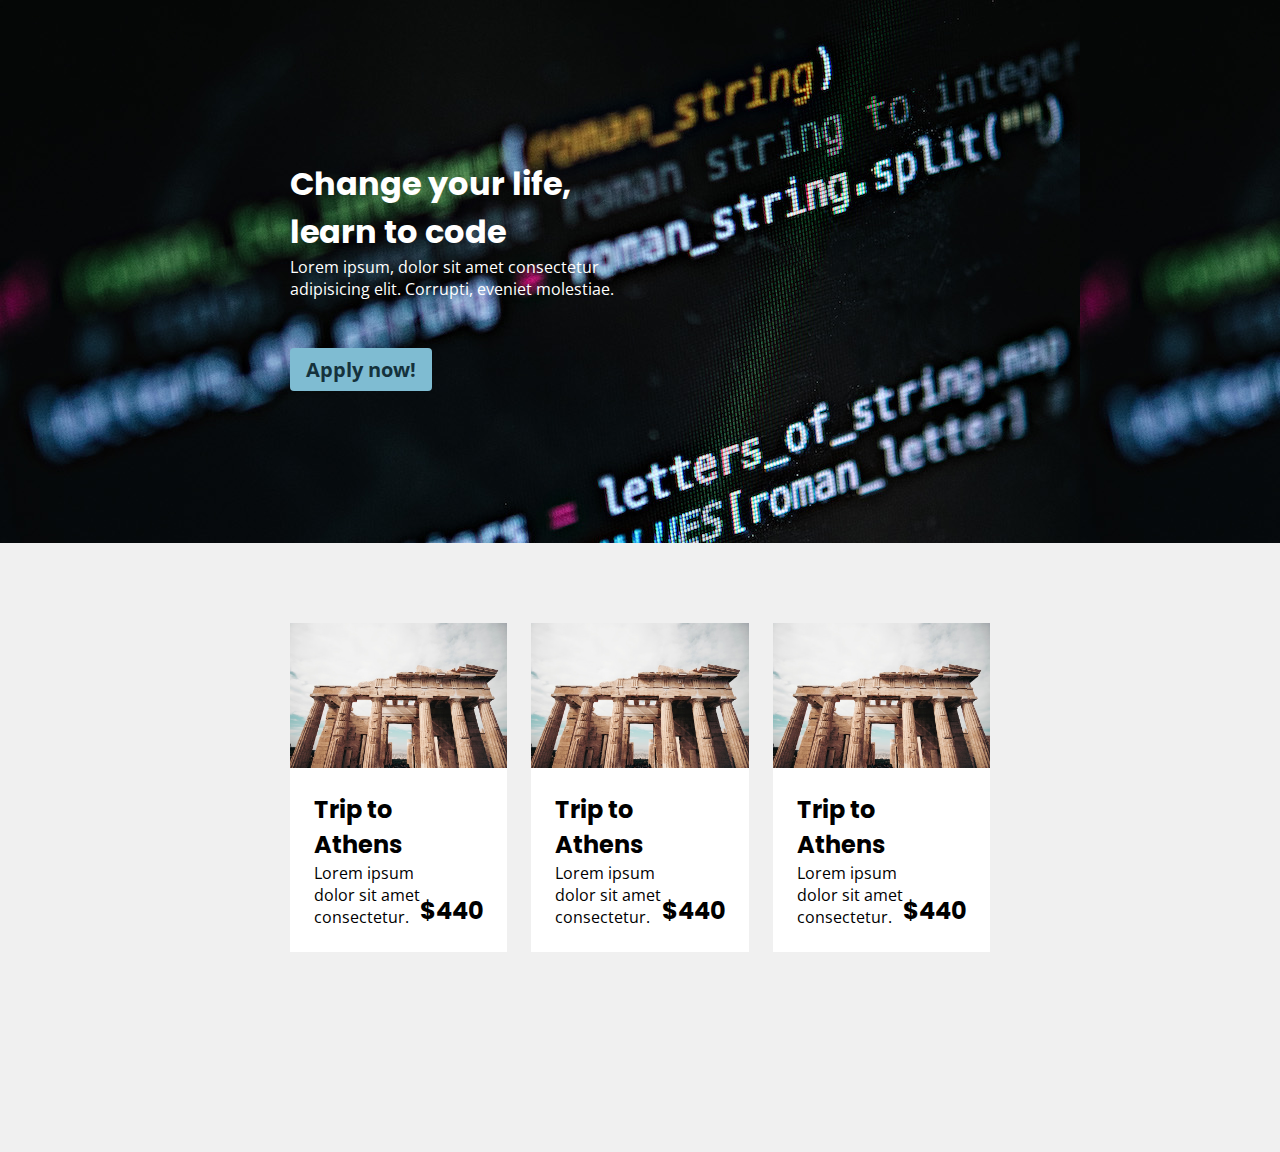
<file: 02-CSS-components/lecture/components-demo/index.html>
<html>
  <head>
    <meta charset="utf-8">
    <title>Combine your components</title>

    <link rel="stylesheet" href="css/style.css">
  </head>

  <body>
    <div class="banner">
      <div class="container">
        <h1>Change your life, learn to code</h1>
        <p>Lorem ipsum, dolor sit amet consectetur adipisicing elit. Corrupti, eveniet molestiae.</p>
        <a href="#" class="btn-blue">Apply now!</a>
      </div>
    </div>
    <div class="container">
      <div class="card-trip--container">
        <div class="card-trip">
          <img src="images/athens.jpg" alt="Athens">
          <div class="card-trip--footer">
            <div>
              <h2>Trip to Athens</h2>
              <p>Lorem ipsum dolor sit amet consectetur.</p>
            </div>
            <h2>$440</h2>
          </div>
        </div>
        <div class="card-trip">
          <img src="images/athens.jpg" alt="Athens">
          <div class="card-trip--footer">
            <div>
              <h2>Trip to Athens</h2>
              <p>Lorem ipsum dolor sit amet consectetur.</p>
            </div>
            <h2>$440</h2>
          </div>
        </div>
        <div class="card-trip">
          <img src="images/athens.jpg" alt="Athens">
          <div class="card-trip--footer">
            <div>
              <h2>Trip to Athens</h2>
              <p>Lorem ipsum dolor sit amet consectetur.</p>
            </div>
            <h2>$440</h2>
          </div>
        </div>
      </div>
    </div>

  </body>

</html>
</file>
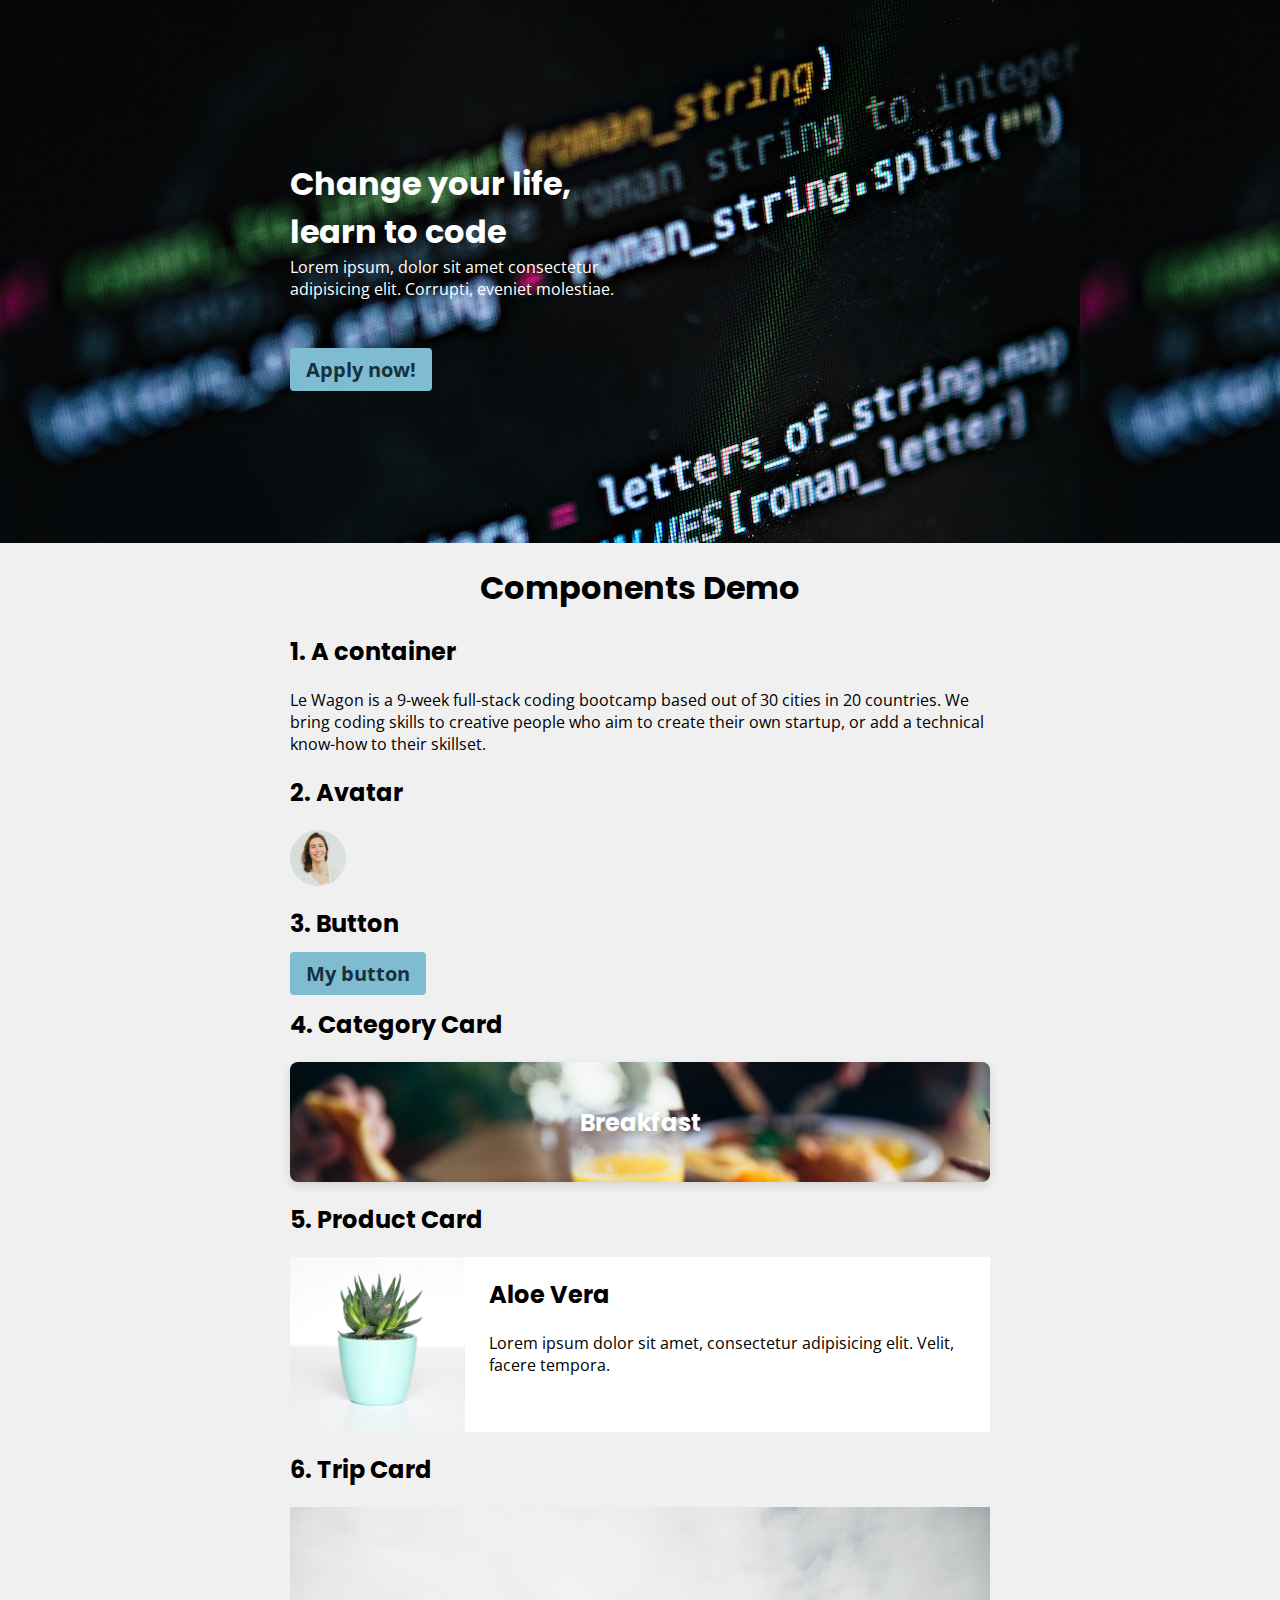
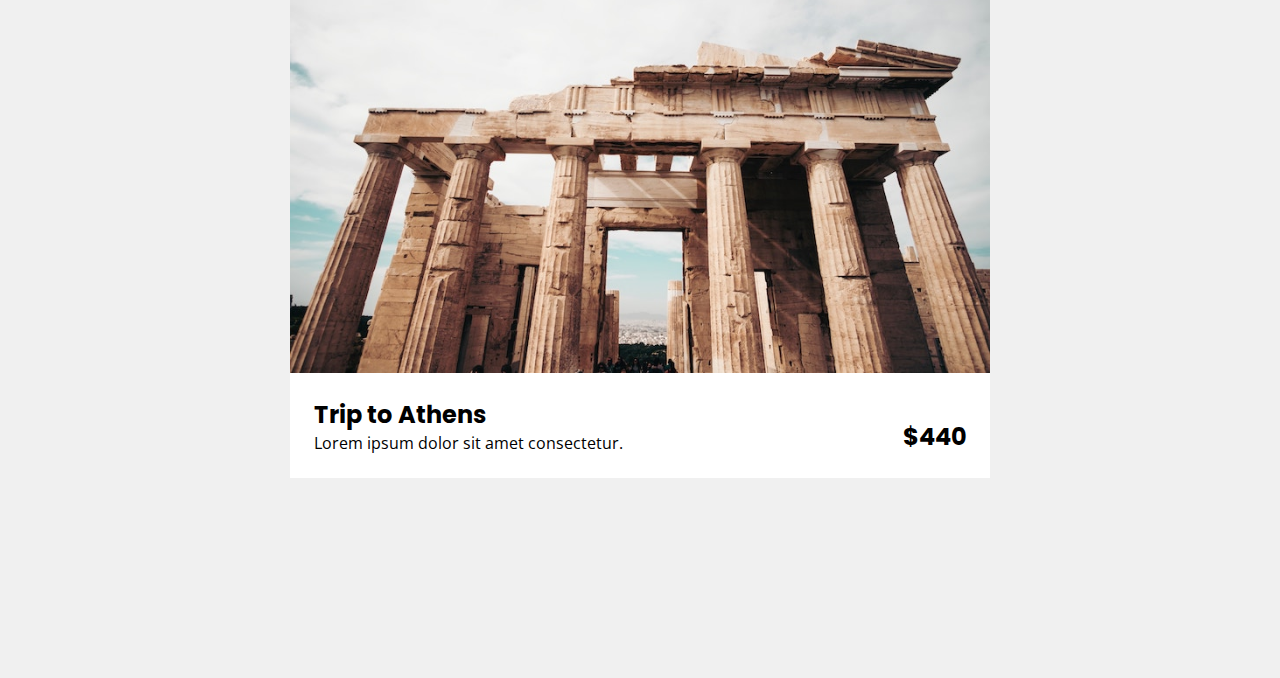
<file: 02-CSS-components/lecture/components-demo/components.html>
<html>
  <head>
    <meta charset="utf-8">
    <title>Components demo</title>

    <link rel="stylesheet" href="css/style.css">
  </head>

  <body>
    <div class="banner">
      <div class="container">
        <h1>Change your life, learn to code</h1>
        <p>Lorem ipsum, dolor sit amet consectetur adipisicing elit. Corrupti, eveniet molestiae.</p>
        <a href="#" class="btn-blue">Apply now!</a>
      </div>
    </div>
      <h1 class="text-center">Components Demo</h1>
      <div class="container">
        <h2>1. A container</h2>
        <p>Le Wagon is a 9-week full-stack coding bootcamp based out of 30 cities in 20 countries. We bring coding skills to creative people who aim to create their own startup, or add a technical know-how to their skillset.</p>

        <h2>2. Avatar</h2>
        <img src="images/alice.jpg" alt="Avatar" class="avatar-circle">

        <h2>3. Button</h2>
        <a href="#" class="btn-blue">My button</a>
        <h2>4. Category Card</h2>

        <div class="card-category">
          <h2>Breakfast</h2>
        </div>

        <h2>5. Product Card</h2>
        <div class="card-product">
          <img src="images/plant.jpg" alt="Aloe Vera">
          <div>
            <h2>Aloe Vera</h2>
            <p>Lorem ipsum dolor sit amet, consectetur adipisicing elit. Velit, facere tempora.</p>
          </div>
        </div>

        <h2>6. Trip Card</h2>
        <div class="card-trip">
          <img src="images/athens.jpg" alt="Athens">
          <div class="card-trip--footer">
            <div>
              <h2>Trip to Athens</h2>
              <p>Lorem ipsum dolor sit amet consectetur.</p>
            </div>
            <h2>$440</h2>
          </div>
        </div>

      </div>
  </body>
</html>
</file>
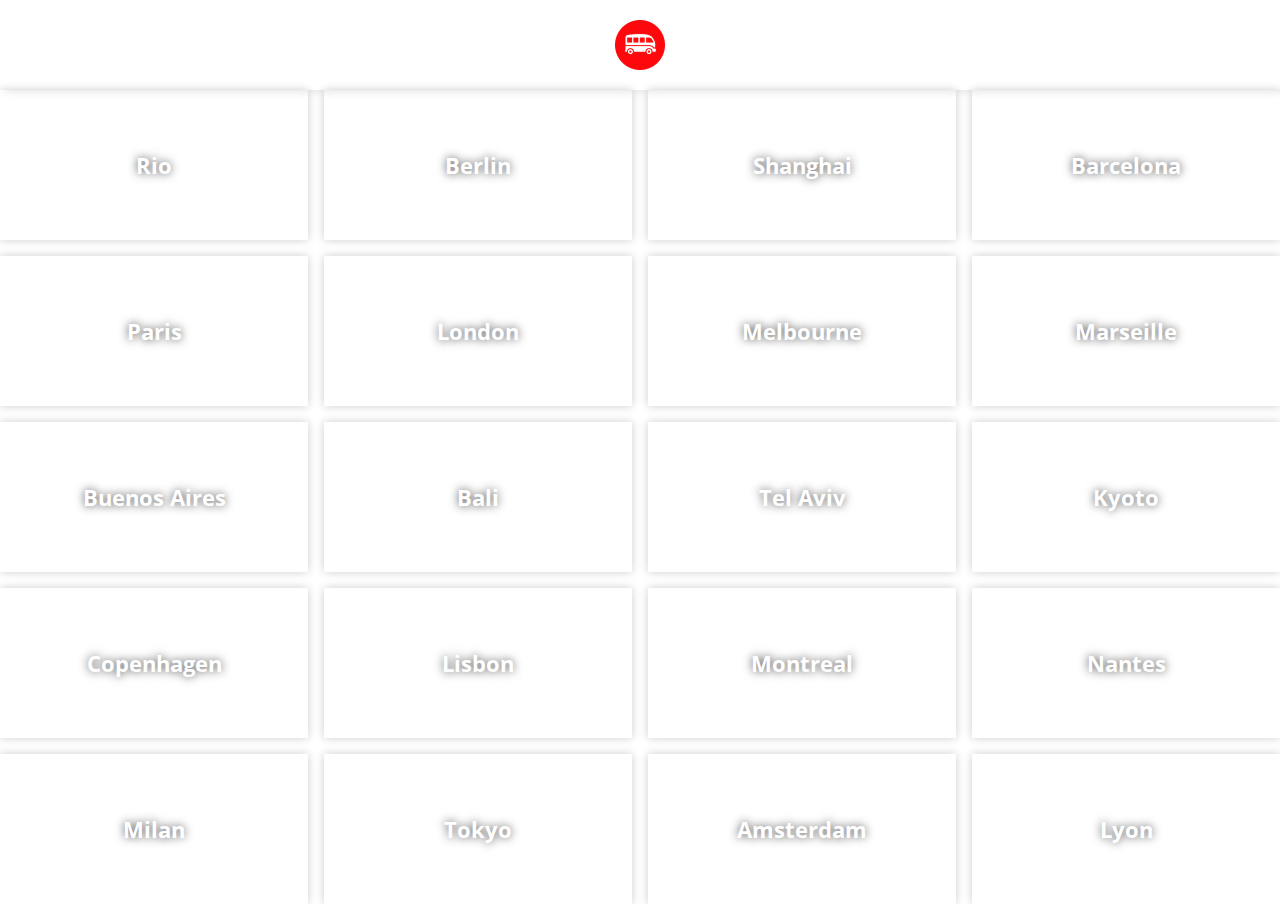
<file: 03-Bootstrap-and-Layouts/lecture/layouts-demo/campuses.html>
<html>
  <head>
    <meta charset="utf-8">
    <title>Cards Layout demo</title>

    <!-- No Bootstrap -->
    <link rel="stylesheet" href="css/style.css">
  </head>
  <body>

    <div class="navbar-lewagon">
      <img src="images/logo.png" alt="logo">
    </div>

    <div class="cards">
      <div class="card" style="background-image: url(http://kitt.lewagon.com/placeholder/cities/rio)">
        Rio
      </div>

      <div class="card" style="background-image: url(http://kitt.lewagon.com/placeholder/cities/berlin)">
        Berlin
      </div>

      <div class="card" style="background-image: url(http://kitt.lewagon.com/placeholder/cities/shanghai)">
        Shanghai
      </div>

      <div class="card" style="background-image: url(http://kitt.lewagon.com/placeholder/cities/barcelona)">
        Barcelona
      </div>

      <div class="card" style="background-image: url(http://kitt.lewagon.com/placeholder/cities/paris)">
        Paris
      </div>

      <div class="card" style="background-image: url(http://kitt.lewagon.com/placeholder/cities/london)">
        London
      </div>

      <div class="card" style="background-image: url(http://kitt.lewagon.com/placeholder/cities/melbourne)">
        Melbourne
      </div>

      <div class="card" style="background-image: url(http://kitt.lewagon.com/placeholder/cities/marseille)">
        Marseille
      </div>

      <div class="card" style="background-image: url(http://kitt.lewagon.com/placeholder/cities/buenos-aires)">
        Buenos Aires
      </div>

      <div class="card" style="background-image: url(http://kitt.lewagon.com/placeholder/cities/bali)">
        Bali
      </div>

      <div class="card" style="background-image: url(http://kitt.lewagon.com/placeholder/cities/tel-aviv)">
        Tel Aviv
      </div>

      <div class="card" style="background-image: url(http://kitt.lewagon.com/placeholder/cities/kyoto)">
        Kyoto
      </div>

      <div class="card" style="background-image: url(http://kitt.lewagon.com/placeholder/cities/copenhagen)">
        Copenhagen
      </div>

      <div class="card" style="background-image: url(http://kitt.lewagon.com/placeholder/cities/lisbon)">
        Lisbon
      </div>

      <div class="card" style="background-image: url(http://kitt.lewagon.com/placeholder/cities/montreal)">
        Montreal
      </div>

      <div class="card" style="background-image: url(http://kitt.lewagon.com/placeholder/cities/nantes)">
        Nantes
      </div>

      <div class="card" style="background-image: url(http://kitt.lewagon.com/placeholder/cities/milan)">
        Milan
      </div>

      <div class="card" style="background-image: url(http://kitt.lewagon.com/placeholder/cities/tokyo)">
        Tokyo
      </div>

      <div class="card" style="background-image: url(http://kitt.lewagon.com/placeholder/cities/amsterdam)">
        Amsterdam
      </div>

      <div class="card" style="background-image: url(http://kitt.lewagon.com/placeholder/cities/lyon)">
        Lyon
      </div>
    </div>


  </body>
</html>
</file>
<file: 02-CSS-components/lecture/components-demo/css/style.css>
/* --- Google Fonts --- */
@import url("http://fonts.googleapis.com/css?family=Open+Sans:400,300,700|Poppins:400,700");

/* --- Components design --- */
@import url("components/container.css");
@import url("components/avatar.css");
@import url("components/button.css");
@import url("components/banner.css");
@import url("components/card.css");
@import url("pages/home.css");
/* TODO: import new components */

/* --- Fonts & colors --- */
body {
  font-family: "Open Sans", "Helvetica", "sans-serif";
  padding-bottom: 200px;
  margin: 0;
  background-color: rgb(240,240,240);
}
h1, h2, h3 {
  font-family: "Poppins", "sans-serif";
}

.text-center {
  text-align: center;
}

a {
  text-decoration: none;
}
</file>
<file: 03-Bootstrap-and-Layouts/lecture/layouts-demo/css/style.css>
/* --- Google Fonts --- */
@import url("http://fonts.googleapis.com/css?family=Open+Sans:400,300,700|Poppins:400,700");

/* --- Components design --- */
@import url("components/card.css");
@import url("components/navbar.css");
@import url("pages/campuses.css");

/* --- Layouts --- */
/*@import url("pages/campuses.css");*/


/* --- Fonts & colors --- */
body {
  font-family: "Open Sans", "Helvetica", "sans-serif";
  margin: 0;
}
h1, h2, h3 {
  font-family: "Poppins", "sans-serif";
}
.text-center {
  text-align: center;
}
</file>
